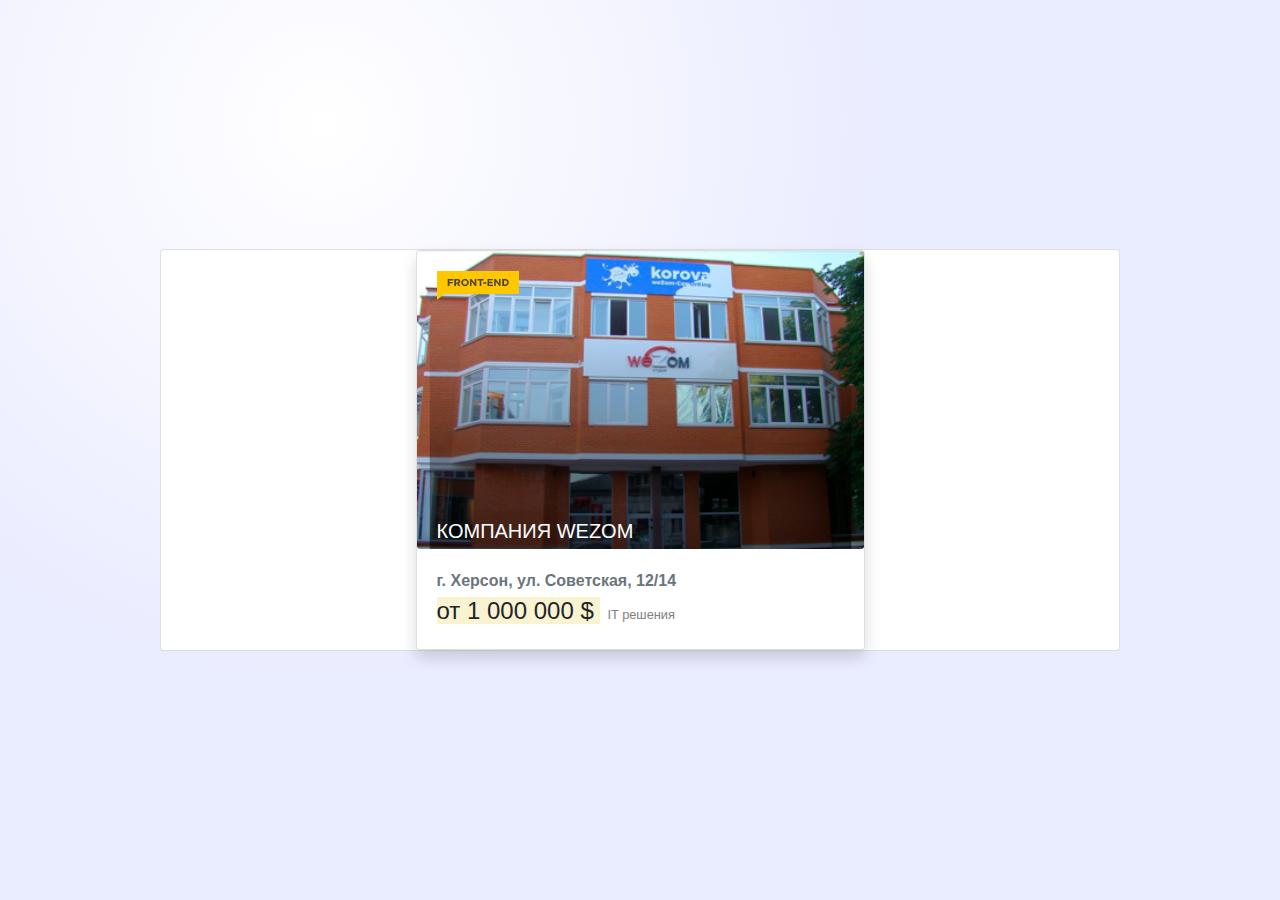
<file: index.html>
<!DOCTYPE html>
<html lang="en">
<head>
    <meta charset="UTF-8">
    <link rel="stylesheet" type="text/css" href="test.css">
<link rel="stylesheet" href="https://stackpath.bootstrapcdn.com/bootstrap/4.3.1/css/bootstrap.min.css" integrity="sha384-ggOyR0iXCbMQv3Xipma34MD+dH/1fQ784/j6cY/iJTQUOhcWr7x9JvoRxT2MZw1T" crossorigin="anonymous">
    <title>Title</title>
</head>
<body>
<div class="card" style="min-width: 75%!important;">
<div class="container">
  <div class="row justify-content-center">
    <div class="col-lg-6 col-md-8">
      <div class="card shadow">
        <img class="card-img" src="Layer_12.png" alt="succulent">
        <div class="card-img-overlay text-white">
          <h5 class="card-title label1"><label style="padding-top: 61%;">КОМПАНИЯ WEZOM</label></h5>
        </div>
        <div class="card-body">
          <!--<h4 class="card-title">Another Title</h4>-->
          <p class="card-text">
            <small class="text-muted">
           <span style="font-size: 12pt; font-weight: bolder";> г. Херсон, ул. Советская, 12/14 </span>
        </small>
              <br>
          <span style="background: #FAF3D2; font-size: 18pt;"> от 1 000 000 $ </span> <small style="margin-left: 7px; color: gray">IT решения </small>
          </p>
        </div>
      </div>
    </div>
  </div>
</div>
</body>
</html>
</file>
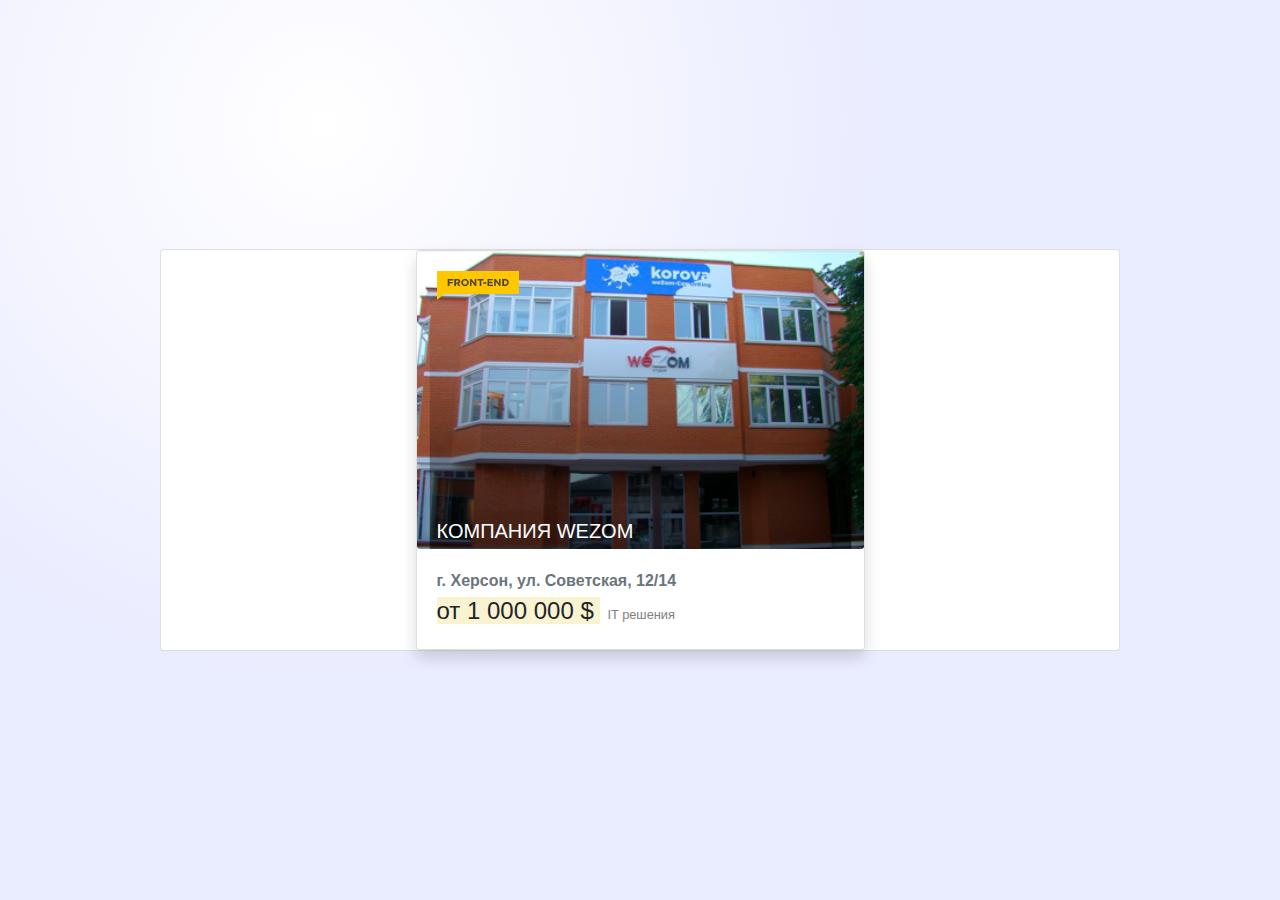
<file: 12.html>
<!DOCTYPE html>
<html lang="en">
<head>
    <meta charset="UTF-8">
    <link rel="stylesheet" type="text/css" href="test.css">
<link rel="stylesheet" href="https://stackpath.bootstrapcdn.com/bootstrap/4.3.1/css/bootstrap.min.css" integrity="sha384-ggOyR0iXCbMQv3Xipma34MD+dH/1fQ784/j6cY/iJTQUOhcWr7x9JvoRxT2MZw1T" crossorigin="anonymous">
    <title>Title</title>
</head>
<body>
<div class="card" style="min-width: 75%!important;">
<div class="container">
  <div class="row justify-content-center">
    <div class="col-lg-6 col-md-8">
      <div class="card shadow">
        <img class="card-img" src="Layer_12.png" alt="succulent">
        <div class="card-img-overlay text-white">
          <h5 class="card-title label1"><label style="padding-top: 61%;">КОМПАНИЯ WEZOM</label></h5>
        </div>
        <div class="card-body">
          <!--<h4 class="card-title">Another Title</h4>-->
          <p class="card-text">
            <small class="text-muted">
           <span style="font-size: 12pt; font-weight: bolder";> г. Херсон, ул. Советская, 12/14 </span>
        </small>
              <br>
          <span style="background: #FAF3D2; font-size: 18pt;"> от 1 000 000 $ </span> <small style="margin-left: 7px; color: gray">IT решения </small>
          </p>
        </div>
      </div>
    </div>
  </div>
</div>
</body>
</html>
</file>
<file: test.css>
body {
  min-height: 100vh;
  background-image: radial-gradient( circle 621px at 25.3% 13.8%,  rgba(255,255,255,1) 0%, rgba(234,236,255,1) 90% );
  display: flex;
  justify-content: center;
  align-items: center;
}

.label1{
  background-image: url(label.png);
    background-repeat: no-repeat;
  position: relative;
  height: 100%;
  width: 100%;
}
</file>
